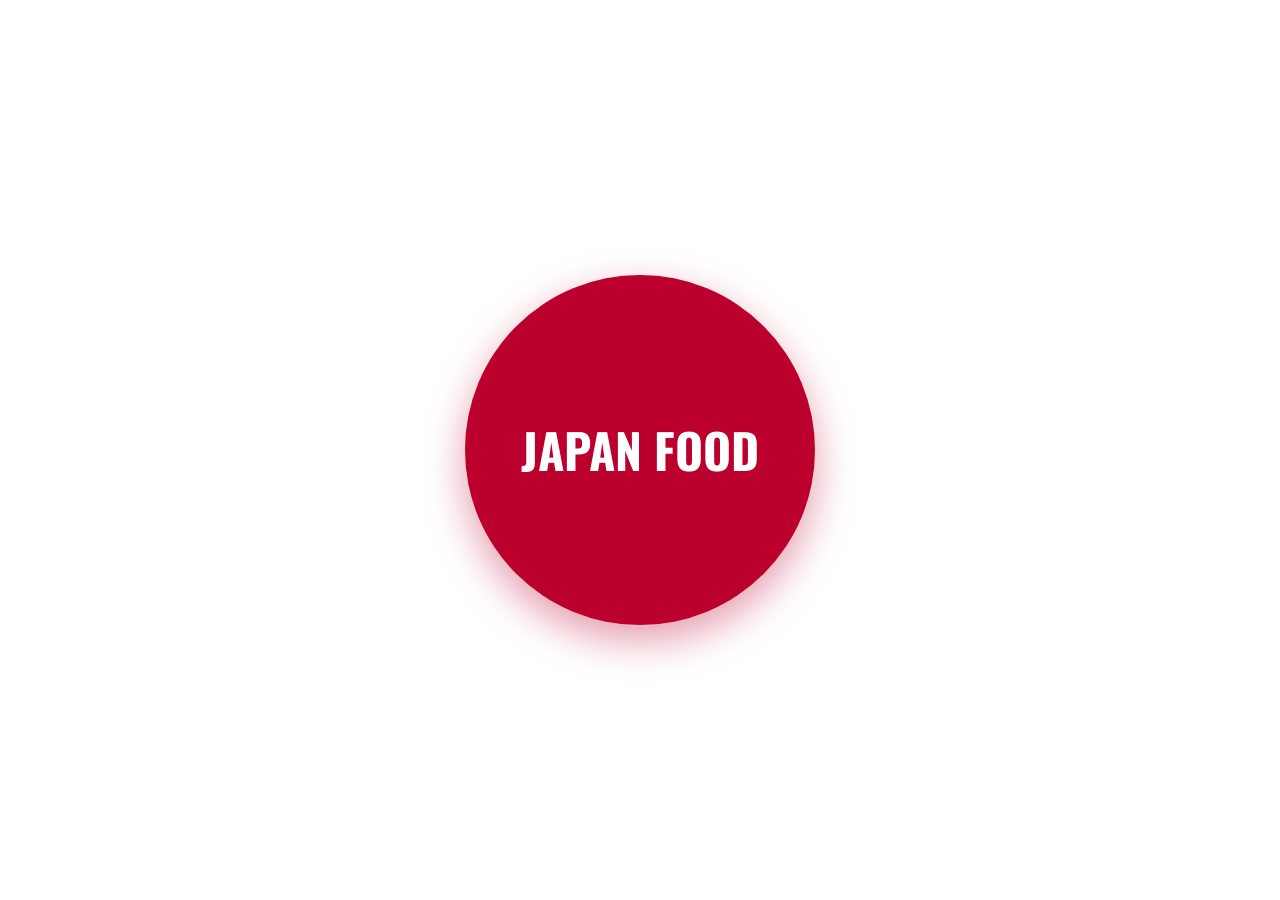
<file: index.html>
<!DOCTYPE html>
<!--La página web está en español-->
<!--Elemento de accesibilidad que ayuda al sistema a leer la página en español, ideal para personas con discapacidad visual-->
<html lang="es">

<head>
    <!--Conjunto de caracteres que reconoce la letra "Ñ"-->
    <meta charset="UTF-8">
    <!--Configuración de la visualización de la página web tales como el zoom o el ancho-->
    <meta name="viewport" content="width=device-width, initial-scale=1.0">
    <!--Título de la página web-->
    <title>JAPAN FOOD - Inicio</title>
    <!--Conecta con el código css para los estilos y colores del a visualizar en la página web-->
    <link rel="stylesheet" href="css/estilos.css">
</head>
<!--Estiqueta de estilos-->
<body class="portada-body">
    <!-- Botón con forma de la bandera de Japon-->
    <main>
        <!--Actualización de códgio, para quitar las alertas de estructura de WaveIam-->
        <h1>
        <!--Redirecciona a la sección de introducción-->
        <a href="introduccion.html" class="bandera-japon">
            JAPAN FOOD
        </a>
        </h1>
    </main>
</body>
</html>
</file>
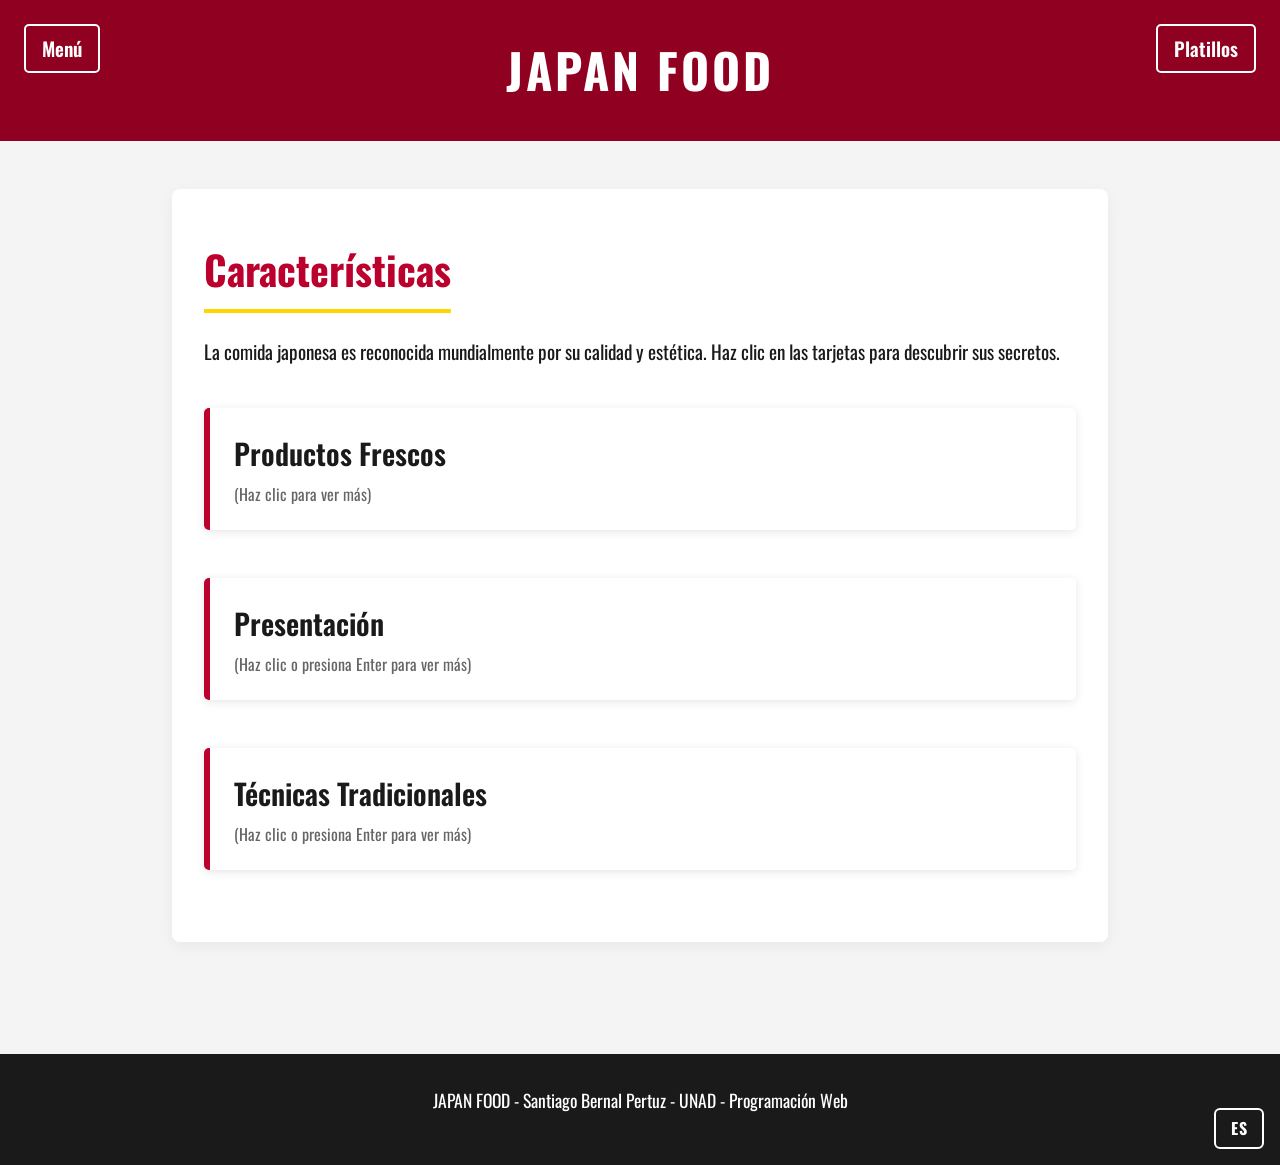
<file: caracteristicas.html>
<!DOCTYPE html>
<html lang="es">

<head>
    <meta charset="UTF-8">
    <meta name="viewport" content="width=device-width, initial-scale=1.0">
    <title>Características - JAPAN FOOD</title>
    <link rel="stylesheet" href="css/estilos.css">
</head>

<body>
    <!--Botón del menú lateral-->
    <header class="main-header">
        <button id="btn-menu">Menú</button>
        <!--Título principal-->
        <h1>JAPAN FOOD</h1>
        <!--Actualización del código Tarea 4: Menú desplegable con mouseover y mouseout de Javascript-->
        <div class="dropdown-platillos" id="dropdown-platillos">
            <button class="dropdown-boton" id="dropdown-boton" aria-haspopup="true" aria-expanded="false"
                data-es="Platillos" data-en="Dishes"> Platillos </button>
            <ul class="dropdown-lista" id="dropdown-lista">
                <li><a href="menu.html#ramen">Ramen</a></li>
                <li><a href="menu.html#sushi">Sushi</a></li>
                <li><a href="menu.html#takoyaki">Takoyaki</a></li>
                <li><a href="menu.html#onigiri">Onigiri</a></li>
            </ul>
        </div>
    </header>
    <!--Actualización del código Tarea 4: Traducción del menú lateral-->
    <nav id="menu-lateral" class="sidebar">
        <!--Título del menú lateral-->
        <h2 data-es="ÍNDICE" data-en="INDEX"> ÍNDICE </h2>
        <!--Lista de elementos para acceder a las diferentes secciones de la página web-->
        <ul>
            <li><a href="introduccion.html" data-es="Introducción" data-en="Introduction"> Introducción </a></li>
            <li><a href="caracteristicas.html" data-es="Características" data-en="Features"> Características </a></li>
            <li><a href="cultura.html" data-es="Cultura" data-en="Culture"> Cultura </a></li>
            <li><a href="menu.html" data-es="Menú" data-en="Menu"> Menú </a></li>
        </ul>
    </nav>
    <main>
        <section class="seccion">
            <!--Actualización del código Tarea 4 Traducción del título-->
            <h2 data-es="Características" data-en="Features"> Características </h2>
            <p>La comida japonesa es reconocida mundialmente por su calidad y estética. Haz clic en las tarjetas para
                descubrir sus secretos.</p>
            <!--Información del Pop Up-->
            <!--Pop Up 1-->
            <!--Aplicación de correciones Tarea 3-->
            <button class="card-popup-trigger" data-modal="modal-productos" aria-haspopup="dialog">
                <span class="card-titulo">Productos Frescos</span>
                <span class="card-texto">(Haz clic para ver más)</span>
            </button>
            <!--Pop Up 2-->
            <button class="card-popup-trigger" data-modal="modal-presentacion" aria-haspopup="dialog">
                <span class="card-titulo">Presentación</span>
                <span class="card-texto">(Haz clic o presiona Enter para ver más)</span>
            </button>
            <!--Pop Up 3-->
            <button class="card-popup-trigger" data-modal="modal-tecnicas" aria-haspopup="dialog">
                <span class="card-titulo">Técnicas Tradicionales</span>
                <span class="card-texto">(Haz clic o presiona Enter para ver más)</span>
            </button>
        </section>
    </main>

    <!-- VENTANAS EMERGENTES (MODALES) -->
    <div class="modal" id="modal-productos">
        <div class="modal-content">
            <button class="close-modal" aria-label="Cerrar ventana">&times;</button>
            <h3>Productos Frescos</h3>
            <p>La comida japonesa se caracteriza por usar ingredientes frescos y de calidad, respetando la temporada de cada producto para garantizar el mejor sabor.</p>
        </div>
    </div>

    <div class="modal" id="modal-presentacion">
        <div class="modal-content">
            <button class="close-modal" aria-label="Cerrar ventana">&times;</button>
            <h3>Presentación</h3>
            <p>En la comida japonesa, la estética y el balance son muy importantes. Todos los platos tienen una presentación única que hace atractivo el platillo antes de probarlo.</p>
        </div>
    </div>

    <div class="modal" id="modal-tecnicas">
        <div class="modal-content">
            <button class="close-modal" aria-label="Cerrar ventana">&times;</button>
            <h3>Técnicas Tradicionales</h3>
            <p>Los métodos de cocción de la comida japonesa ayudan a resaltar el sabor natural de cada ingrediente, haciendo que cada plato sea una explosión de sabor.</p>
        </div>
    </div>
    <footer>
        <!--Actualización del código Tarea 4 Botón de cambio de idioma-->
        <p data-es="JAPAN FOOD - Santiago Bernal Pertuz - UNAD - Programación Web"
            data-en="JAPAN FOOD - Santiago Bernal Pertuz - UNAD - Web Programming">
        </p>
        <!--Botón de cambio de idioma-->
        <button id="btn-idioma" class="btn-idioma" aria-label="Cambiar idioma / Switch language"> ES </button>
    </footer>

    <script src="js/script.js"></script>
</body>

</html>
</file>
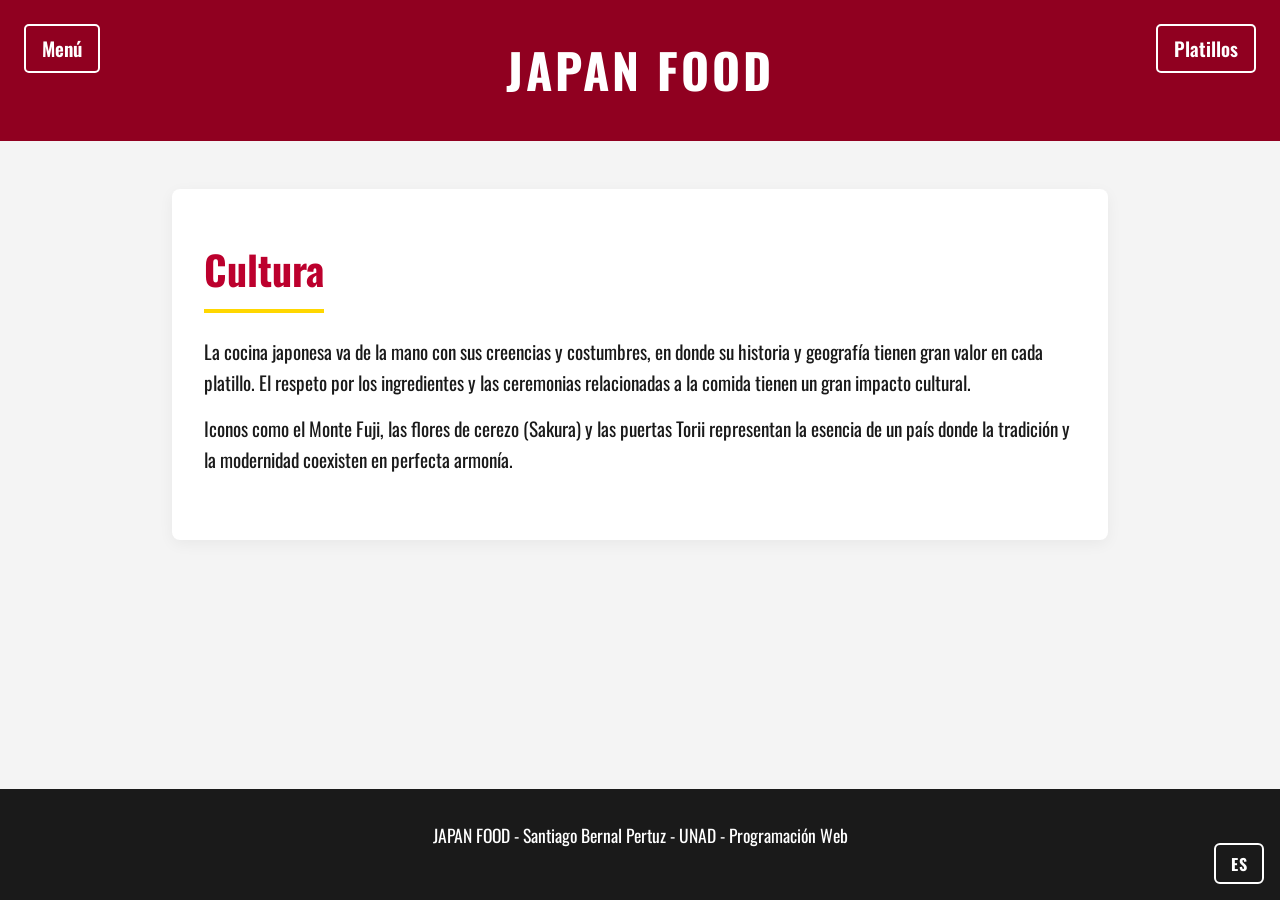
<file: cultura.html>
<!DOCTYPE html>
<html lang="es">

<head>
    <meta charset="UTF-8">
    <meta name="viewport" content="width=device-width, initial-scale=1.0">
    <title>Cultura - JAPAN FOOD</title>
    <link rel="stylesheet" href="css/estilos.css">
</head>

<body>
    <header class="main-header">
        <button id="btn-menu">Menú</button>
        <h1>JAPAN FOOD</h1>
        <!--Actualización del código Tarea 4: Menú desplegable con mouseover y mouseout de Javascript-->
        <div class="dropdown-platillos" id="dropdown-platillos">
            <button class="dropdown-boton" id="dropdown-boton" aria-haspopup="true" aria-expanded="false" data-es="Platillos" data-en="Dishes"> Platillos </button>
            <ul class="dropdown-lista" id="dropdown-lista">
                <li><a href="menu.html#ramen">Ramen</a></li>
                <li><a href="menu.html#sushi">Sushi</a></li>
                <li><a href="menu.html#takoyaki">Takoyaki</a></li>
                <li><a href="menu.html#onigiri">Onigiri</a></li>
        </ul>
        </div>
    </header>
<!--Actualización del código Tarea 4: Traducción del menú lateral-->
    <nav id="menu-lateral" class="sidebar">
        <!--Título del menú lateral-->
        <h2 data-es="ÍNDICE" data-en="INDEX"> ÍNDICE </h2>
        <!--Lista de elementos para acceder a las diferentes secciones de la página web-->
        <ul>
            <li><a href="introduccion.html" data-es="Introducción" data-en="Introduction"> Introducción </a></li>
            <li><a href="caracteristicas.html" data-es="Características" data-en="Features"> Características </a></li>
            <li><a href="cultura.html" data-es="Cultura" data-en="Culture"> Cultura </a></li>
            <li><a href="menu.html" data-es="Menú" data-en="Menu"> Menú </a></li>
        </ul>
    </nav>
    <main>
        <section class="seccion">
            <!--Actualización del código Tarea 4 Traducción del título-->
            <h2 data-es="Cultura" data-en="Culture"> Cultura </h2>
            <p>La cocina japonesa va de la mano con sus creencias y costumbres, en donde su historia y geografía tienen
                gran valor en cada platillo. El respeto por los ingredientes y las ceremonias relacionadas a la comida
                tienen un gran impacto cultural.</p>
            <p>Iconos como el Monte Fuji, las flores de cerezo (Sakura) y las puertas Torii representan la esencia de un
                país donde la tradición y la modernidad coexisten en perfecta armonía.</p>
        </section>
    </main>

    <footer>
        <!--Actualización del código Tarea 4 Botón de cambio de idioma-->
        <p data-es="JAPAN FOOD - Santiago Bernal Pertuz - UNAD - Programación Web"
        data-en="JAPAN FOOD - Santiago Bernal Pertuz - UNAD - Web Programming">
    </p>
        <!--Botón de cambio de idioma-->
        <button id="btn-idioma" class="btn-idioma" aria-label="Cambiar idioma / Switch language"> ES </button>
    </footer>

    <script src="js/script.js"></script>
</body>

</html>
</file>
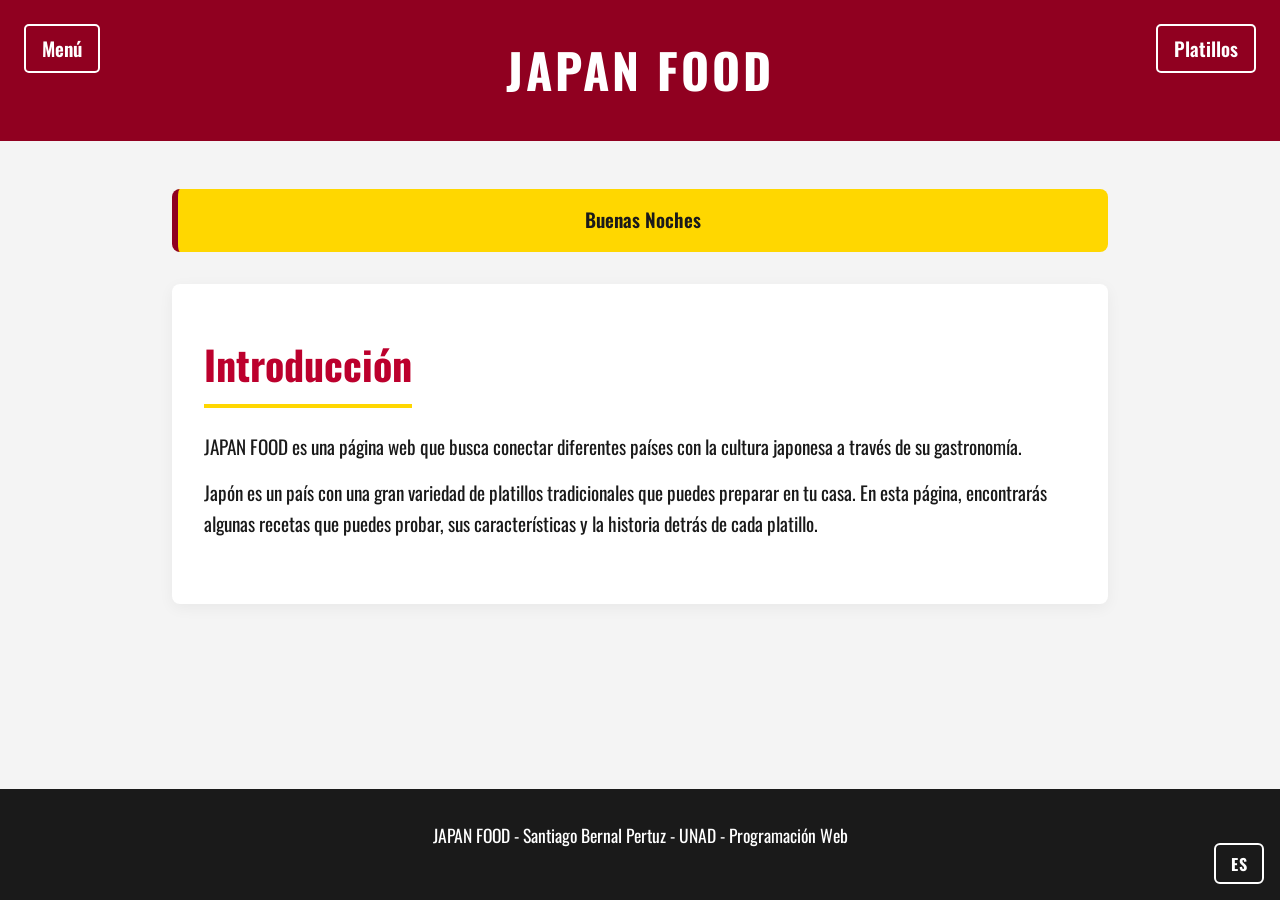
<file: introduccion.html>
<!DOCTYPE html>
<html lang="es">

<head>
    <meta charset="UTF-8">
    <meta name="viewport" content="width=device-width, initial-scale=1.0">
    <title>Introducción - JAPAN FOOD</title>
    <link rel="stylesheet" href="css/estilos.css">
</head>

<body>
    <!--Encabezado de la página web-->
    <header class="main-header">
        <!--Botón para acceder al menú lateral-->
        <button id="btn-menu">Menú</button>
        <!--Título principal-->
        <h1>JAPAN FOOD</h1>
        <!--Actualización del código Tarea 4: Menú desplegable con mouseover y mouseout de Javascript-->
        <div class="dropdown-platillos" id="dropdown-platillos">
            <button class="dropdown-boton" id="dropdown-boton" aria-haspopup="true" aria-expanded="false" data-es="Platillos" data-en="Dishes"> Platillos </button>
            <ul class="dropdown-lista" id="dropdown-lista">
                <li><a href="menu.html#ramen">Ramen</a></li>
                <li><a href="menu.html#sushi">Sushi</a></li>
                <li><a href="menu.html#takoyaki">Takoyaki</a></li>
                <li><a href="menu.html#onigiri">Onigiri</a></li>
        </ul>
        </div>
    </header>
    <!--Etiqueta de navegación-->
 <!--Actualización del código Tarea 4: Traducción del menú lateral-->
    <nav id="menu-lateral" class="sidebar">
        <!--Título del menú lateral-->
        <h2 data-es="ÍNDICE" data-en="INDEX"> ÍNDICE </h2>
        <!--Lista de elementos para acceder a las diferentes secciones de la página web-->
        <ul>
            <li><a href="introduccion.html" data-es="Introducción" data-en="Introduction"> Introducción </a></li>
            <li><a href="caracteristicas.html" data-es="Características" data-en="Features"> Características </a></li>
            <li><a href="cultura.html" data-es="Cultura" data-en="Culture"> Cultura </a></li>
            <li><a href="menu.html" data-es="Menú" data-en="Menu"> Menú </a></li>
        </ul>
    </nav>
    <main>
        <!--Actualización del código Tarea 4-->
        <!--Conecta con Javascript para dar un mensaje de bienvenida que se actualiza dependiendo de la hora del día-->
        <p id="saludo-banner" class="banner-saludo" aria-live="polite"></p>
        <section class="seccion">
            <!--Actualización del código Tarea 4 Traducción del título-->
            <h2 data-es="Introducción" data-en="Introduction"> Introducción </h2>
            <!--Parrafos de información-->
            <p>
                JAPAN FOOD es una página web que busca conectar diferentes países con la cultura japonesa a través de su
                gastronomía.
            </p>
            <p>
                Japón es un país con una gran variedad de platillos tradicionales que puedes preparar en tu casa. En
                esta
                página, encontrarás algunas recetas que puedes probar, sus características y la historia detrás de cada
                platillo.
            </p>
        </section>
    </main>
    <!--Pie de página-->
    <footer>
        <!--Actualización del código Tarea 4 Botón de cambio de idioma-->
        <p data-es="JAPAN FOOD - Santiago Bernal Pertuz - UNAD - Programación Web"
        data-en="JAPAN FOOD - Santiago Bernal Pertuz - UNAD - Web Programming">
    </p>
        <!--Botón de cambio de idioma-->
        <button id="btn-idioma" class="btn-idioma" aria-label="Cambiar idioma / Switch language"> ES </button>
    </footer>
    <!--Acript de interacción para el desplazamiento del menú lateral-->
    <script src="js/script.js"></script>
</body>

</html>
</file>
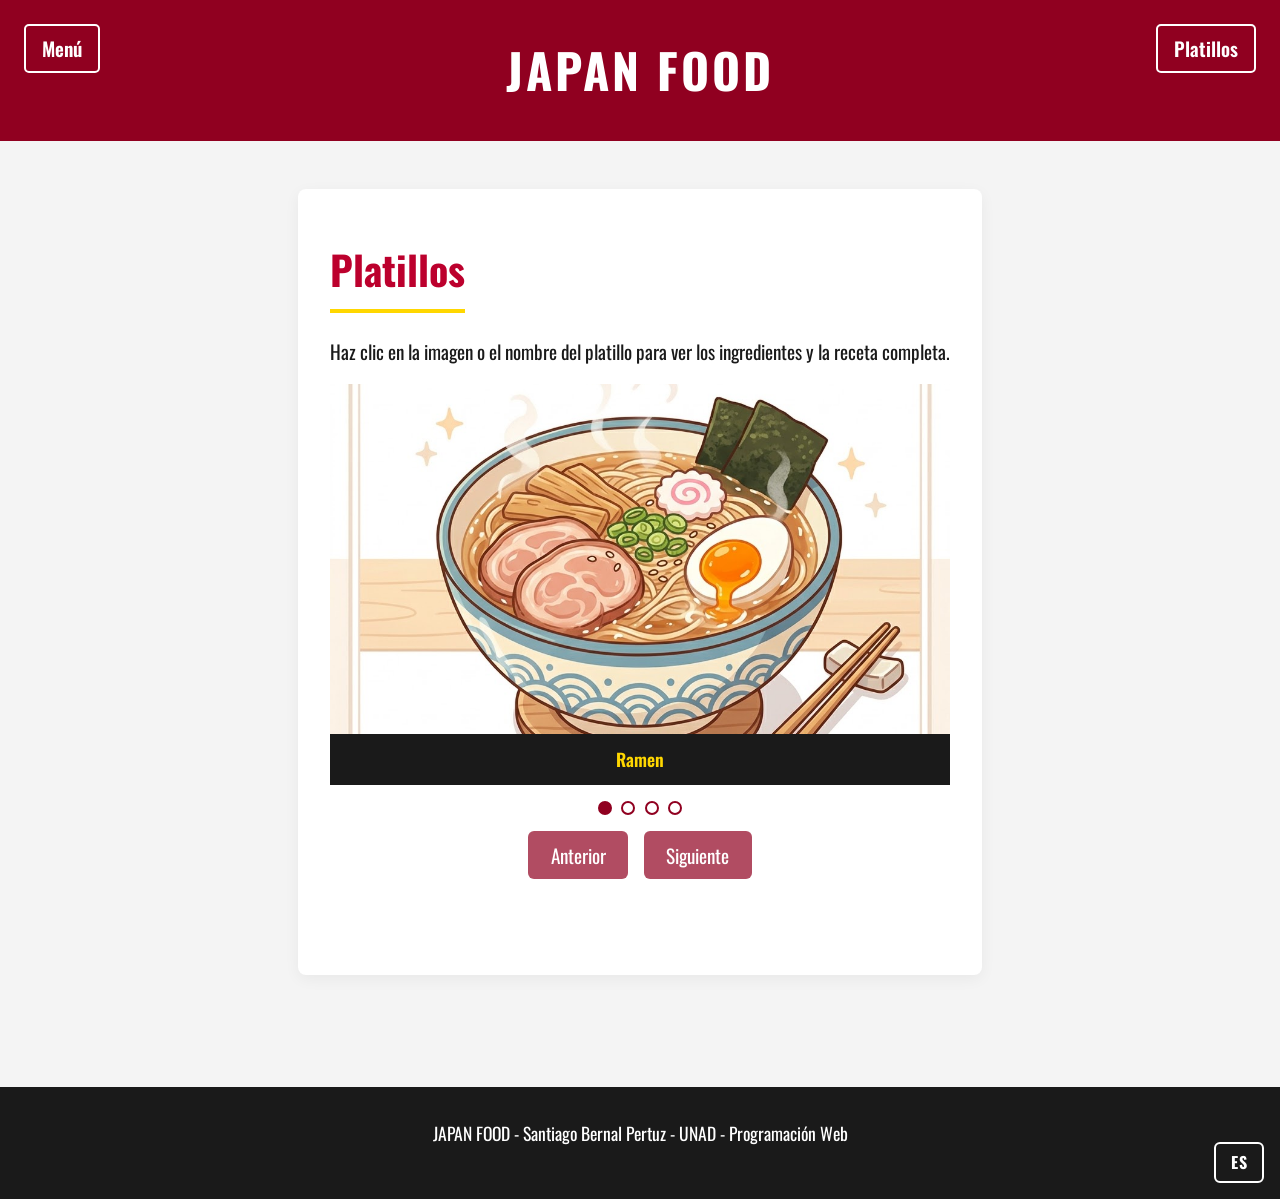
<file: menu.html>
<!DOCTYPE html>
<html lang="es">

<head>
    <meta charset="UTF-8">
    <meta name="viewport" content="width=device-width, initial-scale=1.0">
    <title>Menú - JAPAN FOOD</title>
    <link rel="stylesheet" href="css/estilos.css">
</head>

<body>
    <header class="main-header">
        <button id="btn-menu">Menú</button>
        <h1>JAPAN FOOD</h1>
        <!--Actualización del código Tarea 4: Menú desplegable con mouseover y mouseout de Javascript-->
        <div class="dropdown-platillos" id="dropdown-platillos">
            <button class="dropdown-boton" id="dropdown-boton" aria-haspopup="true" aria-expanded="false"
                data-es="Platillos" data-en="Dishes"> Platillos </button>
            <ul class="dropdown-lista" id="dropdown-lista">
                <li><a href="menu.html#ramen">Ramen</a></li>
                <li><a href="menu.html#sushi">Sushi</a></li>
                <li><a href="menu.html#takoyaki">Takoyaki</a></li>
                <li><a href="menu.html#onigiri">Onigiri</a></li>
            </ul>
        </div>
    </header>
    <!--Actualización del código Tarea 4: Traducción del menú lateral-->
    <nav id="menu-lateral" class="sidebar">
        <!--Título del menú lateral-->
        <h2 data-es="ÍNDICE" data-en="INDEX"> ÍNDICE </h2>
        <!--Lista de elementos para acceder a las diferentes secciones de la página web-->
        <ul>
            <li><a href="introduccion.html" data-es="Introducción" data-en="Introduction"> Introducción </a></li>
            <li><a href="caracteristicas.html" data-es="Características" data-en="Features"> Características </a></li>
            <li><a href="cultura.html" data-es="Cultura" data-en="Culture"> Cultura </a></li>
            <li><a href="menu.html" data-es="Menú" data-en="Menu"> Menú </a></li>
        </ul>
    </nav>
    <main>
        <section class="seccion">
            <!--Actualización del código Tarea 4 Traducción del título-->
            <h2 data-es="Platillos" data-en="Dishes"> Platillos </h2>
            <p>
                Haz clic en la imagen o el nombre del platillo para ver los ingredientes y la receta completa.
            </p>
            <!--Carusel de imagenes. Actualización del código Tarea 4-->
            <!--Se cmabian los articulos por el carrusel para que la información no se repita-->
            <!--Aplicación correcciones Tarea 3 Botones-->
            <button class="slider-slide activo" id="ramen" data-modal="modal-ramen" aria-haspopup="dialog"
                aria-label="Ver receta">
                <img src="images/ramen.jpg" alt="Bowl de ramen con fideos, huevo y cebollín">
                <span class="slider-leyenda"> Ramen </span>
            </button>
            <button class="slider-slide" id="sushi" data-modal="modal-sushi" aria-haspopup="dialog"
                aria-label="Ver receta">
                <img src="images/sushi.jpg" alt="Sushi con salmón o atún">
                <span class="slider-leyenda"> Sushi </span>
            </button>
            <button class="slider-slide" id="takoyaki" data-modal="modal-takoyaki" aria-haspopup="dialog"
                aria-label="Ver receta">
                <img src="images/takoyaki.jpg" alt="Takoyaki, bolitas de masa con pulpo">
                <span class="slider-leyenda"> Takoyaki </span>
            </button>
            <button class="slider-slide" id="onigiri" data-modal="modal-onigiri" aria-haspopup="dialog"
                aria-label="Ver receta">
                <img src="images/onigiri.jpg" alt="Onigiri triangular de arroz con alga nori">
                <span class="slider-leyenda"> Onigiri </span>
            </button>
            <!--Botones de navegación-->
            <div class="slider-puntos" id="slider-puntos">
                <button class="slider-punto activo" data-indice="0" aria-label="Ir a la imagen 1"></button>
                <button class="slider-punto" data-indice="1" aria-label="Ir a la imagen 2"></button>
                <button class="slider-punto" data-indice="2" aria-label="Ir a la imagen 3"></button>
                <button class="slider-punto" data-indice="3" aria-label="Ir a la imagen 4"></button>
            </div>
            <div class="slider-controles">
                <button class="slider-btn slider-anterior" id="slider-anterior" aria-label="Imagen anterior"
                    data-es="Anterior" data-en="Previous"> Anterior </button>
                <button class="slider-btn slider-siguiente" id="slider-siguiente" aria-label="Imagen siguiente"
                    data-es="Siguiente" data-en="Next"> Siguiente </button>
            </div>
        </section>
    </main>

    <!-- VENTANAS EMERGENTES (MODALES) CON RECETAS E INGREDIENTES -->

    <!-- Modal Ramen -->
    <div id="modal-ramen" class="modal">
        <div class="modal-content">
            <button class="close-modal" aria-label="Cerrar ventana"> &times; </button>
            <h3>Ramen</h3>
            <p><strong>Ingredientes:</strong> Fideos ramen, caldo de cerdo (tonkotsu), chashu (cerdo braseado), huevo
                marinado, cebollín, nori.</p>
            <p><strong>Preparación:</strong> Calienta el caldo a fuego lento. Cocina los fideos al dente. Sirve el
                caldo, agrega los fideos y decora con el cerdo, el huevo y el cebollín.</p>
        </div>
    </div>

    <!-- Modal Sushi -->
    <div id="modal-sushi" class="modal">
        <div class="modal-content">
            <button class="close-modal" aria-label="Cerrar ventana"> &times; </button>
            <h3>Sushi</h3>
            <p><strong>Ingredientes:</strong> Arroz de grano corto, vinagre de arroz, azúcar, sal, pescado fresco
                (salmón/atún), alga nori.</p>
            <p><strong>Preparación:</strong> Lava el arroz hasta que el agua salga clara. Cocínalo y mézclalo con el
                vinagre. Extiende el arroz sobre el nori, agrega el pescado y enrolla con una esterilla de bambú.</p>
        </div>
    </div>

    <!-- Modal Takoyaki -->
    <div id="modal-takoyaki" class="modal">
        <div class="modal-content">
            <button class="close-modal" aria-label="Cerrar ventana"> &times; </button>
            <h3>Takoyaki</h3>
            <p><strong>Ingredientes:</strong> Harina, dashi, huevos, trozos de pulpo, jengibre encurtido, cebolla verde,
                salsa takoyaki, mayonesa, katsuobushi.</p>
            <p><strong>Preparación:</strong> Mezcla la masa. Vierte en el molde especial para takoyaki, agrega el pulpo.
                Cocina girando las bolitas hasta que estén doradas por fuera. Decora con salsas.</p>
        </div>
    </div>

    <!-- Modal Onigiri -->
    <div id="modal-onigiri" class="modal">
        <div class="modal-content">
            <button class="close-modal" aria-label="Cerrar ventana"> &times; </button>
            <h3>Onigiri</h3>
            <p><strong>Ingredientes:</strong> Arroz japonés cocido, sal, alga nori, relleno al gusto (salmón, atún con
                mayonesa, umeboshi).</p>
            <p><strong>Preparación:</strong> Con las manos húmedas y un poco de sal, toma una porción de arroz. Haz un
                hueco en el centro, pon el relleno y cierra formando un triángulo. Envuelve la base con nori.</p>
        </div>
    </div>

    <footer>
        <!--Actualización del código Tarea 4 Botón de cambio de idioma-->
        <p data-es="JAPAN FOOD - Santiago Bernal Pertuz - UNAD - Programación Web"
            data-en="JAPAN FOOD - Santiago Bernal Pertuz - UNAD - Web Programming">
        </p>
        <!--Botón de cambio de idioma-->
        <button id="btn-idioma" class="btn-idioma" aria-label="Cambiar idioma / Switch language"> ES </button>
    </footer>

    <script src="js/script.js"></script>
</body>

</html>
</file>
<file: css/estilos.css>
/* Importar fuente Oswald de Google Fonts */
@import url('https://fonts.googleapis.com/css2?family=Oswald:wght@300;400;500;600;700&display=swap');

/* Reset básico */
* {
    margin: 0;
    padding: 0;
    box-sizing: border-box;
}

/* Cuerpo general */
body {
    font-family: 'Oswald', sans-serif;
    font-weight: 400;
    line-height: 1.6;
    color: #1a1a1a;
    background-color: #f4f4f4;
    /*Actualización del código para que el pie de página se ajuste a cada pantall
    Esto hace que el cuerpo de la página ocupe todo el espacio necesario para que el pie de página se ubique en la parte inferior*/
    display: flex;
    /*Organiaza el encabezado, el cuerpo y el pie de página en una columna vertical*/
    flex-direction: column;
    /*Hace que el cuerpo ocupe minimo el 100% del espacio*/
    min-height: 100vh;
}

/* Header */
.main-header {
    /*Se cambia el color #BC002D a #900020 para cumplir con los niveles de contraste AAA en WebAim*/
    background-color: #900020;
    /* Rojo bandera de Japón */
    color: white;
    text-align: center;
    padding: 2rem;
    position: relative;
}

.main-header h1 {
    font-size: 3rem;
    letter-spacing: 3px;
    font-weight: 700;
}

/* Botón de menú (Esquina superior izquierda) */
#btn-menu {
    position: absolute;
    top: 1.5rem;
    left: 1.5rem;
    background: transparent;
    border: 2px solid white;
    color: white;
    padding: 0.5rem 1rem;
    font-size: 1.2rem;
    font-family: 'Oswald', sans-serif;
    font-weight: 600;
    border-radius: 5px;
    cursor: pointer;
    transition: all 0.3s;
}

#btn-menu:hover {
    background-color: white;
    color: #BC002D;
}

/* Menú Lateral (Sidebar) */
.sidebar {
    position: fixed;
    left: -300px;
    top: 0;
    width: 300px;
    height: 100vh;
    background-color: #1a1a1a;
    padding: 4rem 2rem 2rem;
    /*Implementación de las correcciones de la Tarea 3: Uso de visibility: hidden;*/
    visibility: hidden;
    transition: left 0.3s ease, visibility 0.3s ease;
    z-index: 1000;
}

.sidebar.abierto {
    left: 0;
    visibility: visible;
}

.sidebar h2 {
    color: #FFD700;
    /* Amarillo para el título del índice */
    margin-bottom: 2rem;
    font-size: 1.8rem;
    border-bottom: 2px solid #BC002D;
    padding-bottom: 0.5rem;
}

.sidebar ul {
    list-style: none;
}

.sidebar li {
    margin-bottom: 1.5rem;
}

.sidebar a {
    color: white;
    text-decoration: none;
    font-size: 1.3rem;
    font-weight: 500;
    transition: color 0.3s;
}

.sidebar a:hover {
    color: #FFD700;
}

/* Contenido Principal */
main {
    max-width: 1000px;
    margin: 0 auto;
    padding: 3rem 2rem;
    /*Actualización del código
    Obliga el pie de página a ubicarse en la parte inferior de la pantalla*/
    flex: 1;
}

/* Secciones */
.seccion {
    background: white;
    padding: 3rem 2rem;
    margin-bottom: 2rem;
    border-radius: 8px;
    box-shadow: 0 4px 15px rgba(0, 0, 0, 0.05);
}

.seccion h2 {
    color: #BC002D;
    font-size: 2.5rem;
    margin-bottom: 1.5rem;
    border-bottom: 4px solid #FFD700;
    /* Línea amarilla debajo del título */
    padding-bottom: 0.5rem;
    display: inline-block;
}

.seccion p {
    font-size: 1.2rem;
    margin-bottom: 1rem;
}

/* Tarjetas Disparadoras (Lo que se ve antes de abrir el pop-up) */
.card-popup-trigger {
    background: white;
    border: none;
    border-left: 6px solid #BC002D;
    padding: 1.5rem;
    margin: 1.5rem 0;
    border-radius: 5px;
    cursor: pointer;
    box-shadow: 0 2px 10px rgba(0, 0, 0, 0.1);
    transition: transform 0.3s, box-shadow 0.3s;
    width: 100%;
    text-align: left;
    font-family: 'Oswald', sans-serif;
    font-size: 1rem;
}

.card-popup-trigger:hover {
    transform: translateX(10px);
    /* Se mueve a la derecha al pasar el mouse */
    box-shadow: 0 5px 15px rgba(188, 0, 45, 0.2);
}

.card-titulo {
    display: block;
    font-size: 1.8rem;
    font-weight: 600;
    color: #1a1a1a;
}

.card-texto {
    display: block;
    font-size: 1rem;
    color: #666;
    margin-top: 0.5rem;
}

/* Ventanas Emergentes (MODALES - Amarillos con letras negras) */
.modal {
    display: none;
    position: fixed;
    z-index: 2000;
    left: 0;
    top: 0;
    width: 100%;
    height: 100%;
    background-color: rgba(0, 0, 0, 0.8);
    justify-content: center;
    align-items: center;
}

.modal-content {
    background-color: #FFD700;
    /* Fondo Amarillo */
    color: #1a1a1a;
    /* Texto Negro */
    padding: 3rem;
    border-radius: 15px;
    width: 90%;
    max-width: 600px;
    text-align: center;
    position: relative;
    animation: aparecer 0.3s ease;
    border: 4px solid #BC002D;
    /* Borde rojo para combinar */
}

.modal-content h3 {
    font-size: 2.5rem;
    margin-bottom: 1rem;
    color: #BC002D;
}

.modal-content p {
    font-size: 1.3rem;
    font-weight: 400;
}

.close-modal {
    position: absolute;
    top: 10px;
    right: 20px;
    font-size: 2.5rem;
    font-weight: bold;
    color: #1a1a1a;
    cursor: pointer;
    transition: color 0.3s;
    background: none;
    border: none;
    padding: 0;
    line-height: 1;
    font-family: 'Oswald', sans-serif;
}

.close-modal:hover {
    color: #BC002D;
}

@keyframes aparecer {
    from {
        transform: scale(0.8);
        opacity: 0;
    }

    to {
        transform: scale(1);
        opacity: 1;
    }
}

/* Footer */
footer {
    position: relative;
    background-color: #1a1a1a;
    color: white;
    text-align: center;
    padding: 2rem 4rem 3.2rem;
    margin-top: 2rem;
    font-size: 1.1rem;
}

footer p {
    margin: 0;
}

/* Estilos específicos para la Portada (index.html) */
.portada-body {
    background-color: #FFFFFF;
    display: flex;
    flex-direction: column;
    min-height: 100vh;
}

/*Actualización del código. Centra el círculo del inicio*/
/*Corrección de actualización. Se agregan líneas para corregir la alineación del index*/
.portada-body main {
    max-width: none;
    margin: 0;
    padding: 0;
    width: 100%;
    flex: 1;
    display: flex;
    justify-content: center;
    align-items: center;
}

.portada-body h1 {
    line-height: 1;
}

.bandera-japon {
    width: 350px;
    height: 350px;
    background-color: #BC002D;
    border-radius: 50%;
    display: flex;
    justify-content: center;
    align-items: center;
    text-decoration: none;
    color: white;
    font-size: 3rem;
    font-weight: 700;
    box-shadow: 0 15px 40px rgba(188, 0, 45, 0.4);
    transition: transform 0.3s;
    text-align: center;
    padding: 2rem;
}

.bandera-japon:hover {
    transform: scale(1.05);
}

/*Actualización del código*/
@media (max-width: 768px) {
    main {
        /*Actualización del código
        /*Reduce el espacio de los lados para ganar espacio*/
        padding: 2rem 1rem;
    }

    .seccion {
        /*Reducir el espacio interno de las secciones blancas*/
        padding: 2rem 1rem;

    }

    .main-header h1 {
        /*Reducir el tamaño de los títulos h1*/
        font-size: 2rem;
    }

    .seccion h2 {
        /*Reducir el tamaño de los títulos h2*/
        font-size: 1.8rem;
    }

    .bandera-japon {
        /*Ajuste de la bander ade Japon para la visualización en dispositivos móviles*/
        width: 250px;
        height: 250px;
        font-size: 2rem;
    }

    .sidebar {
        /*Ajuste del menú lateral para celulares, ahora ocupa toda la pantalla*/
        width: 100%;
        left: -100%;
    }

    .sidebar.abierto {
        left: 0;
    }

    .modal-content {
        /*Ajuste de los Pop Up para qué ocupen casí toda la pantalla, mejorando la visualización en móviles*/
        width: 95%;
        max-width: none;
        padding: 2rem 1rem;
    }

    #btn-menu {
        /*Ajuste del menú*/
        top: 1rem;
        left: 1rem;
        padding: 0.4rem 0.8rem;
        font-size: 1rem;
    }
}

/*Se crea un borde para mejorar la accesibilidad y manejo de la página web usando el Tab*/
*:focus-visible {
    /*Implementación de la correcciones de la tarea 3: Bordes*/
    /*Borde*/
    outline: 3px solid #900020;
    outline-offset: 3px;
    border-radius: 4px;
    z-index: 10;

    /*Borde en fondo oscuro*/
    .main-header :focus-visible,
    .sidebar :focus-visible,
    footer :focus-visible {
        outline-color: #FFD700;
    }

    /*Borde en fondo claro*/
    .modal-content :focus-visible,
    .banner-saludo :focus-visible {
        outline-color: #1a1a1a;
    }
}

/*Actualización del código Tarea 4*/
.banner-saludo {
    background-color: #FFD700;
    color: #1a1a1a;
    padding: 1rem 1.5rem;
    border-radius: 8px;
    border-left: 6px solid #900020;
    font-size: 1.2rem;
    font-weight: 600;
    text-align: center;
    margin-bottom: 2rem;
}

/*Si el código de Javascript falla, el banner se oculta para evitar mostrar el banner en blanco*/
.banner-saludo:empty {
    display: none;
}

/*Actualización del código Tarea 4: Estilo para el menú desplegable con javascript*/
.dropdown-platillos {
    position: absolute;
    top: 1.5rem;
    right: 1.5rem;
}

.dropdown-boton {
    background: transparent;
    border: 2px solid white;
    color: white;
    padding: 0.5rem 1rem;
    font-family: 'Oswald', sans-serif;
    font-size: 1.2rem;
    font-weight: 600;
    border-radius: 5px;
    cursor: pointer;
    transition: all 0.3s;
}

.dropdown-lista {
    display: none;
    position: absolute;
    right: 0;
    top: 110%;
    margin: 0;
    padding: 0;
    min-width: 180px;
    list-style: none;
    background-color: #1a1a1a;
    border-radius: 8px;
    overflow: hidden;
    box-shadow: 0 8px 20px rgba(0, 0, 0, 0.3);
    z-index: 1500;
}

.dropdown-lista.abierto {
    display: block;
}

/*Ruta completa para aplicar este estilo*/
.dropdown-lista li a {
    display: block;
    color: white;
    text-decoration: none;
    padding: 0.8rem 1.2rem;
    transition: background-color 0.2s, color 0.2s;
}

.dropdown-lista li a:hover {
    background-color: #FFD700;
    color: #1a1a1a;
}

/*Configuración para celulares*/
@media (max-width: 768px) {
    .dropdown-platillos {
        top: 1rem;
        right: 1rem;
    }

    .dropdown-boton {
        font-size: 1rem;
        padding: 0.4rem 0.8rem;
    }
}

/*Currusel del imagenes Tarea 4*/
.slider {
    position: relative;
    max-width: 800px;
    margin: 0 auto 1rem;
    border-radius: 12px;
    overflow: hidden;
    box-shadow: 0 8px 25px rgba(0, 0, 0, 0.15);
}

/*Se activa una imagen a la vez*/
.slider-slide {
    display: none;
    cursor: pointer;
    width: 100%;
    padding: 0;
    border: none;
    background: none;
    font-family: 'Oswald', sans-serif;
}

.slider-slide.activo {
    display: block;
    animation: deslizar 0.6s ease;
}

/*Cambio suave entre imagenes*/
@keyframes deslizar {
    from {
        opacity: 0;
    }

    to {
        opacity: 1;
    }
}

.slider-slide img {
    width: 100%;
    height: 350px;
    object-fit: cover;
    display: block;
}

/*Información de la imagen*/
.slider-leyenda {
    display: block;
    margin: 0;
    padding: 0.8rem 1.2rem;
    background-color: #1a1a1a;
    color: #FFD700;
    text-align: center;
    font-size: 1.1rem;
    font-weight: 600;
}

/*Navegación*/
.slider-btn {
    background-color: rgba(144, 0, 32, 0.7);
    color: white;
    border: none;
    font-size: 1.2rem;
    padding: 0.6rem 1.4rem;
    border-radius: 6px;
    cursor: pointer;
    transition: background-color 0.3s;
    font-family: 'Oswald', sans-serif;
}

.slider-btn:hover {
    background-color: #900020;
}
.slider-controles {
    display: flex;
    justify-content: center;
    gap: 1rem;
    margin: 0 0 3rem;
}
.slider-puntos {
    display: flex;
    justify-content: center;
    gap: 0.6rem;
    margin: 1rem 0 1rem;
}

.slider-punto {
    width: 14px;
    height: 14px;
    padding: 0;
    border-radius: 50%;
    border: 2px solid #900020;
    background: transparent;
    cursor: pointer;
    transition: background-color 0.3s;
}

.slider-punto.activo {
    background-color: #900020;
}

/*Configuración para celulares*/
@media (max-width: 768px) {
    .slider-slide img {
        height: 220px;
    }

    .slider-btn {
        font-size: 1.2rem;
        padding: 0.4rem 0.7rem;
    }
}

.btn-idioma {
    position: absolute;
    bottom: 1rem;
    right: 1rem;
    background-color: #1a1a1a;
    color: #FFFFFF;
    border: 2px solid #FFFFFF;
    border-radius: 6px;
    padding: 0.4rem 0.9rem;
    font-family: 'Oswald', sans-serif;
    font-size: 1rem;
    font-weight: 700;
    letter-spacing: 1px;
    cursor: pointer;
    transition: all 0.3s;
}

/*Iluminación del botón*/
.btn-idioma:hover {
    background-color: #FFD700;
    border-color: #FFD700;
    color: #1a1a1a;
}

/*Ajuste para celulares*/
@media (max-width: 768px) {
    footer {
        padding: 2rem 1.5rem 3.5rem;
    }

    .btn-idioma {
        bottom: 0.8rem;
        right: 1rem;
    }
}
</file>
